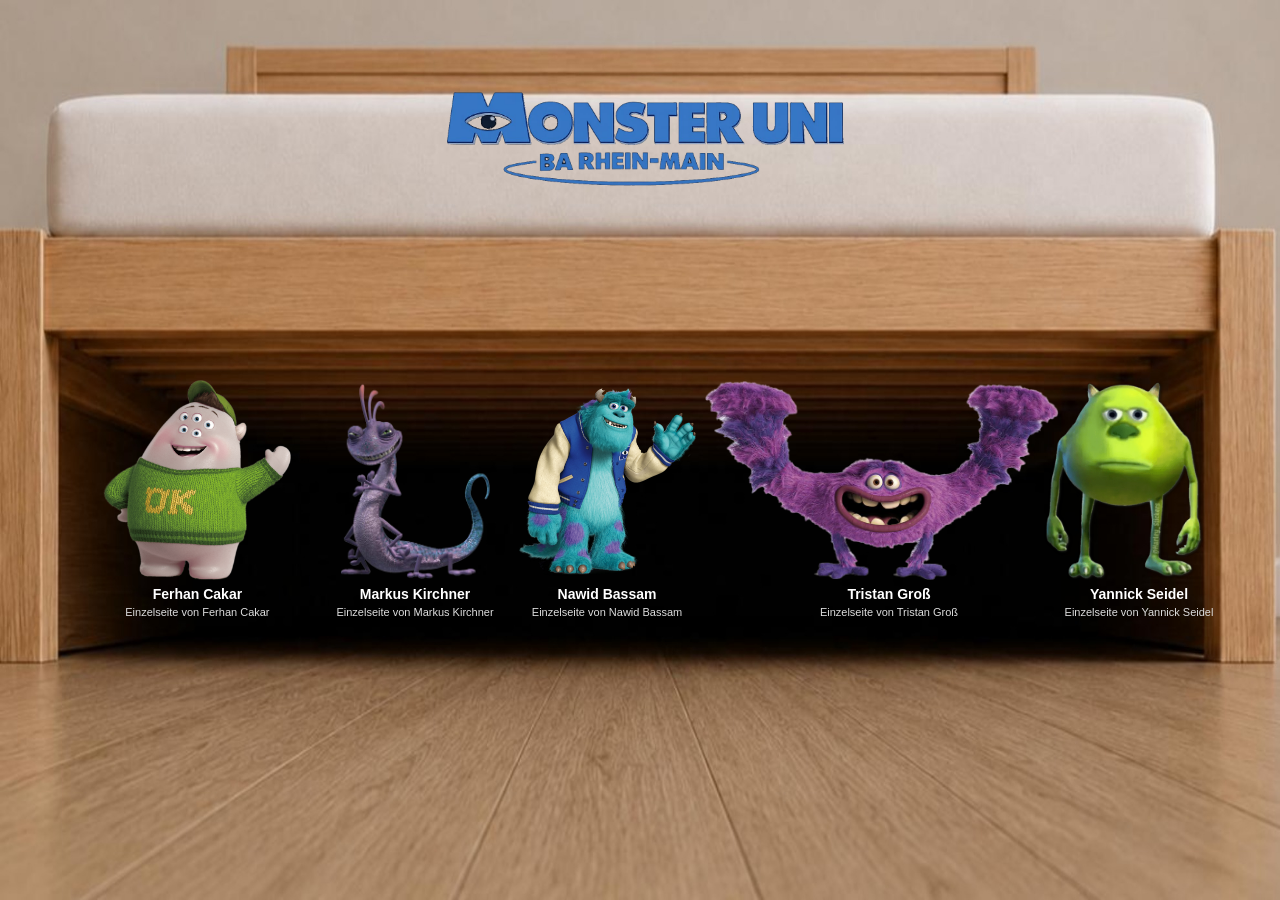
<file: index.html>
<!DOCTYPE html PUBLIC "-//W3C//DTD XHTML 1.0 Strict//EN"
    "http://www.w3.org/TR/xhtml1/DTD/xhtml1-strict.dtd">

<html xmlns="http://www.w3.org/1999/xhtml" xml:lang="de" lang="de">

<head>
    <title>Gruppenseite</title>

    <meta http-equiv="Content-Type" content="text/html; charset=utf-8" />
    <meta name="description" content="Gruppenseite" />
    <meta name="keywords" content="Gruppenseite, XHTML, CSS" />
    <meta name="author" content="Markus Kirchner, Ferhan Cakar, Nawid Bassam, Tristan Groß, Yannick Seidel" />
    <meta name="robots" content="noindex" />

    <link rel="stylesheet" type="text/css" href="style.css" />
</head>

<body>

    <div id="bg">
        <img src="assets/bett.jpg" alt="" />
    </div>

    <div id="wrapper">

        <div id="header">
            <img id="gruppen-logo" src="assets/monster_ba_logo.png" alt="Logo unserer Gruppe im Stil von Monster AG" />
        </div>

        <div id="content">

            <ul id="monster-navigation">

                <li id="ferhan">
                    <a href="ferhan_cakar/index.html">
                        <img src="assets/Squishy_Ferhan.png" alt="Squishy aus Monster Uni" title="Einzelseite von Ferhan Cakar" />
                    </a>

                    <dl>
                        <dt>Ferhan Cakar</dt>
                        <dd>Einzelseite von Ferhan Cakar</dd>
                    </dl>
                </li>

                <li id="markus">
                    <a href="markus_kirchner/index.html">
                        <img src="assets/Randall_Markus.png" alt="Randall aus Monster Uni" title="Einzelseite von Markus Kirchner" />
                    </a>

                    <dl>
                        <dt>Markus Kirchner</dt>
                        <dd>Einzelseite von Markus Kirchner</dd>
                    </dl>
                </li>

                <li id="nawid">
                    <a href="nawid_bassam/index.html">
                        <img src="assets/Sullivan_Nawid.png" alt="Sullivan aus Monster Uni" title="Einzelseite von Nawid Bassam" />
                    </a>

                    <dl>
                        <dt>Nawid Bassam</dt>
                        <dd>Einzelseite von Nawid Bassam</dd>
                    </dl>
                </li>

                <li id="tristan">
                    <a href="tristan_gross/index.html">
                        <img src="assets/Art_Tristan.png" alt="Art aus Monster Uni" title="Einzelseite von Tristan Groß" />
                    </a>

                    <dl>
                        <dt>Tristan Groß</dt>
                        <dd>Einzelseite von Tristan Groß</dd>
                    </dl>
                </li>

                <li id="yannick">
                    <a href="yannick_seidel/index.html">
                        <img src="assets/Mike_Yannick.png" alt="Mike aus Monster Uni" title="Einzelseite von Yannick Seidel" />
                    </a>

                    <dl>
                        <dt>Yannick Seidel</dt>
                        <dd>Einzelseite von Yannick Seidel</dd>
                    </dl>
                </li>

            </ul>

        </div>

    </div>

</body>

</html>
</file>
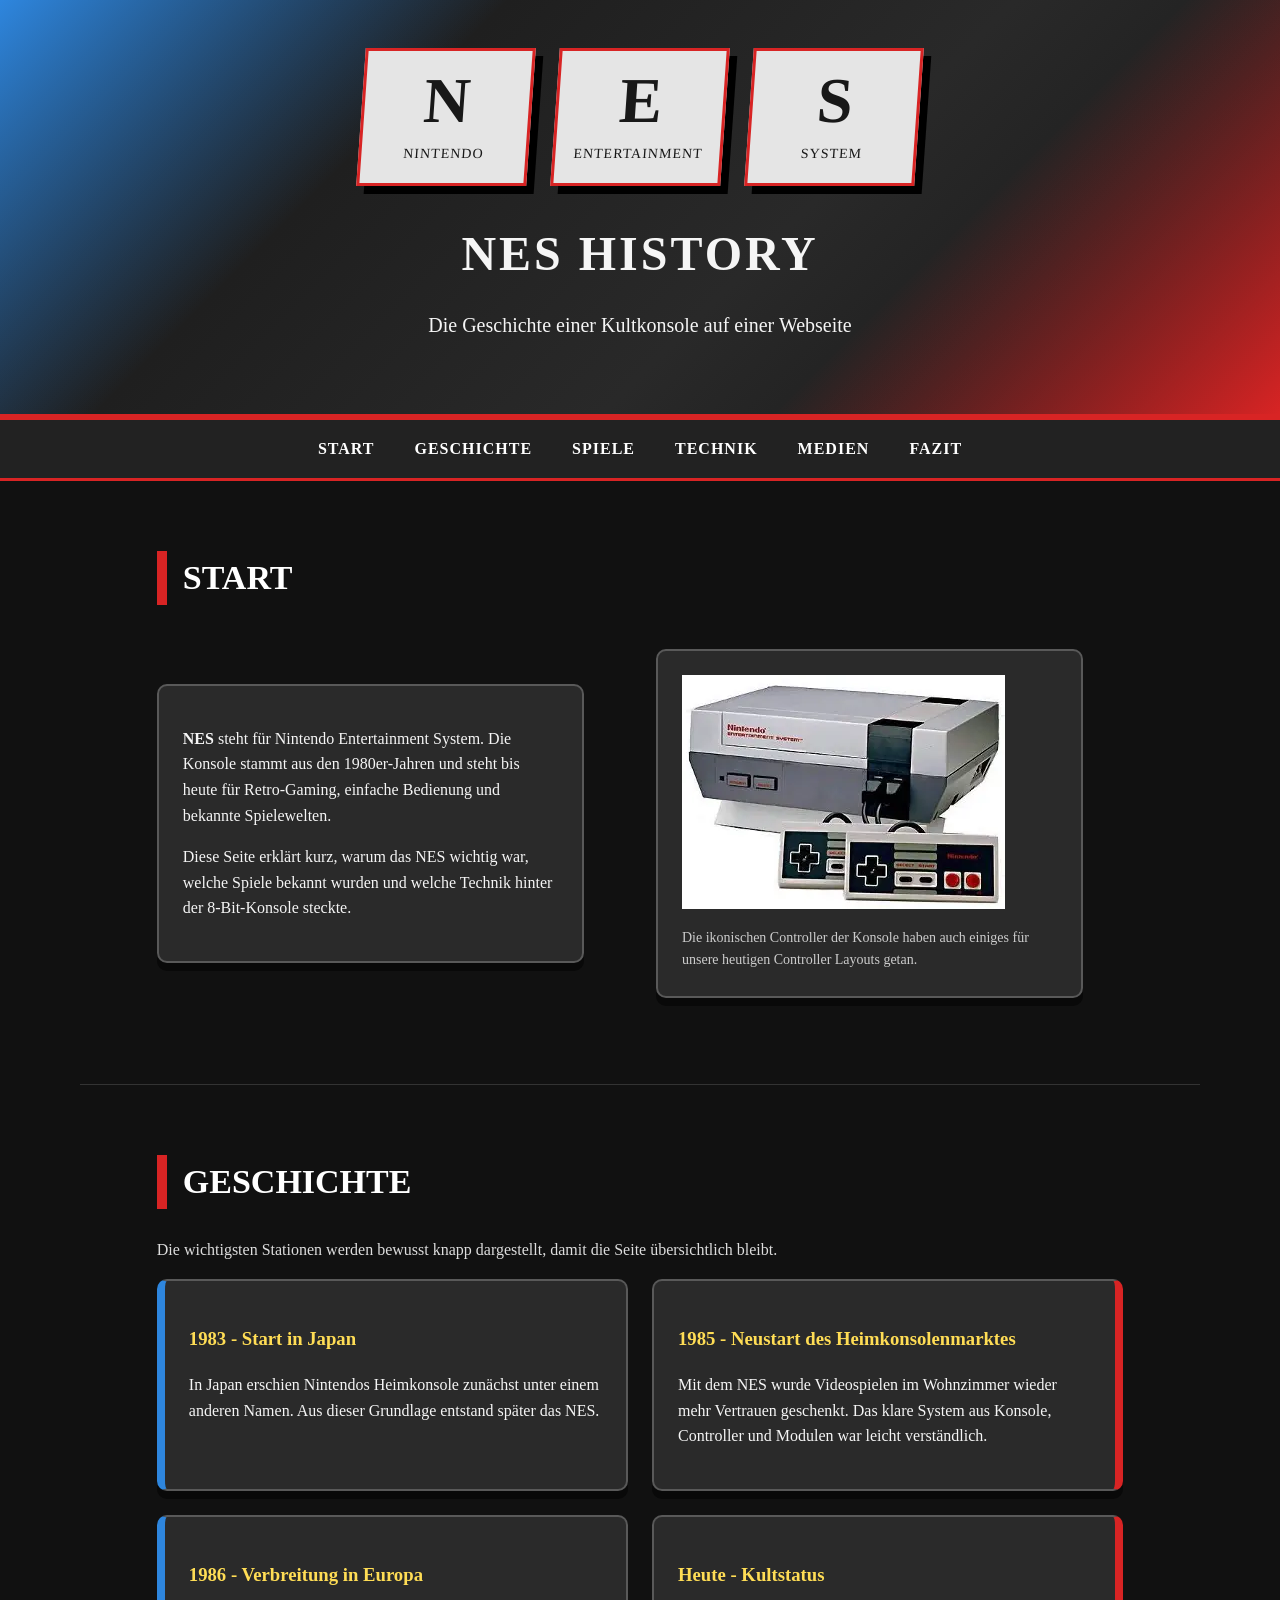
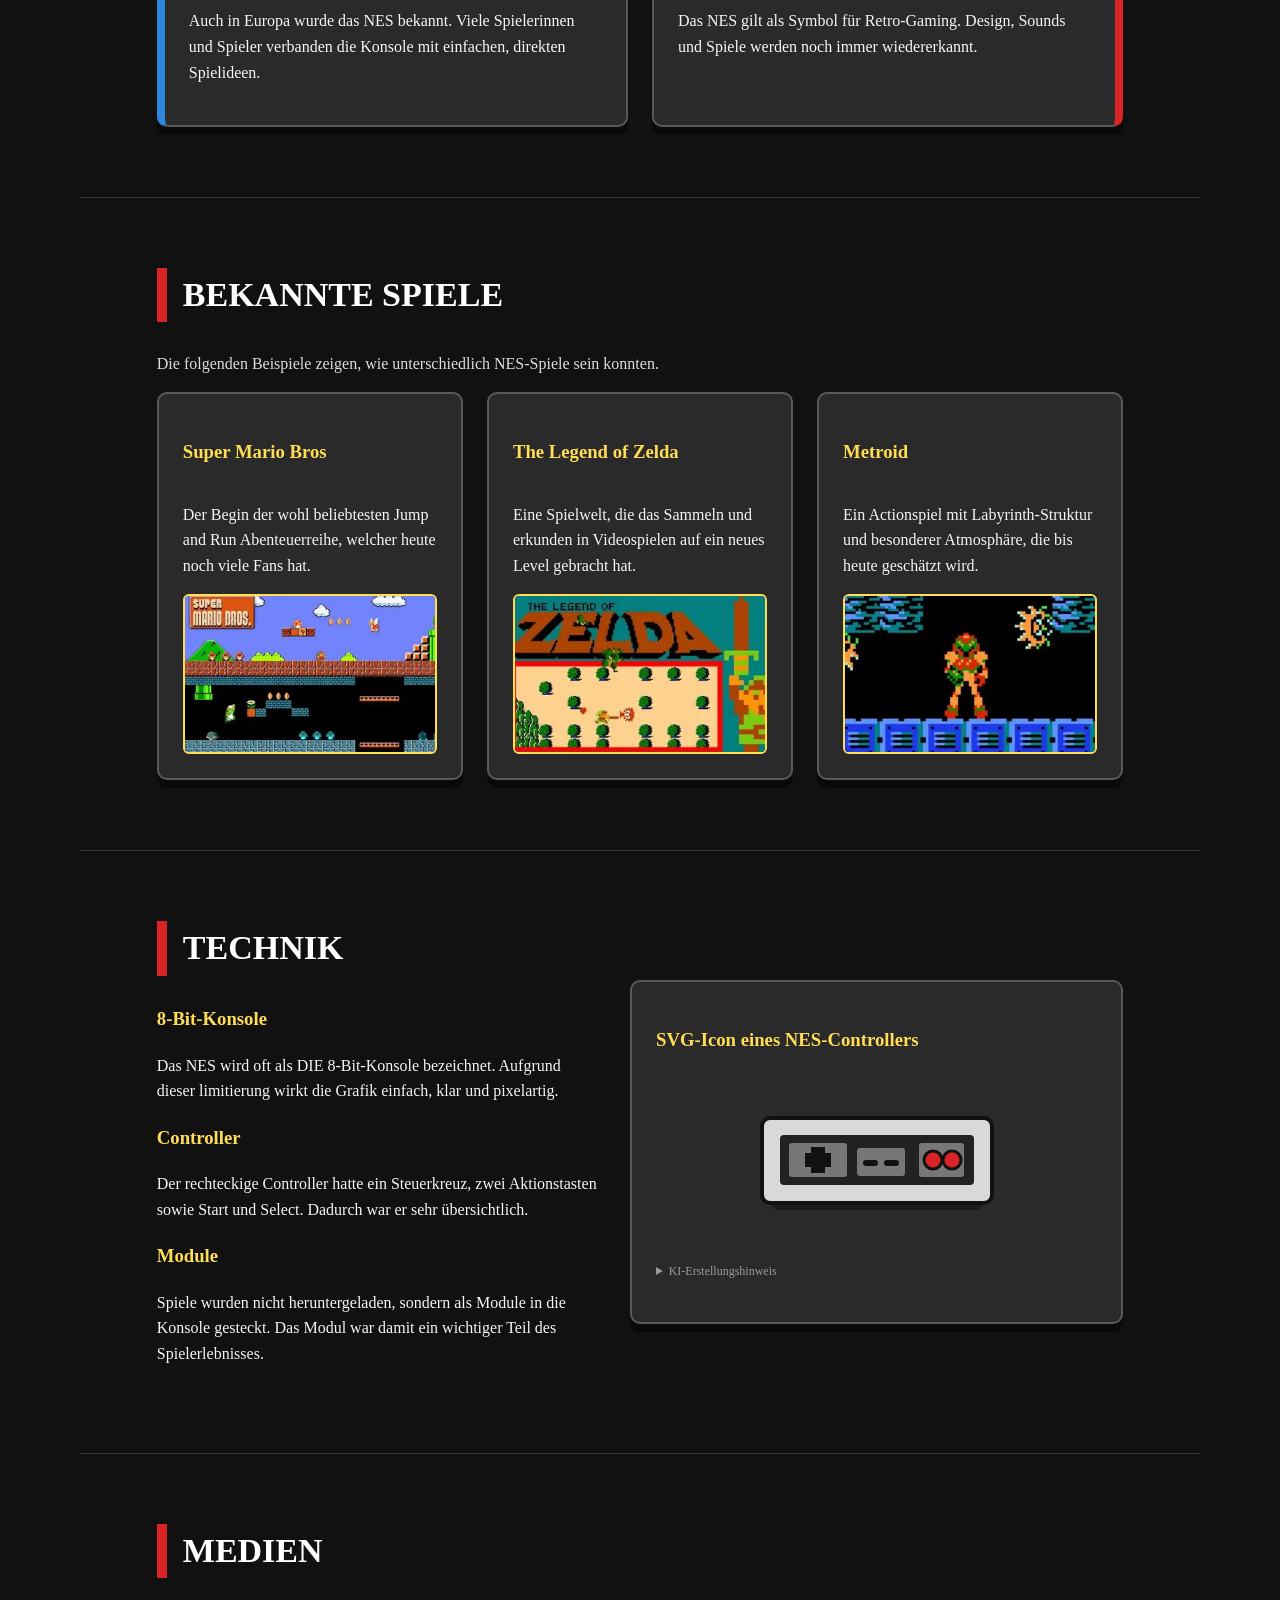
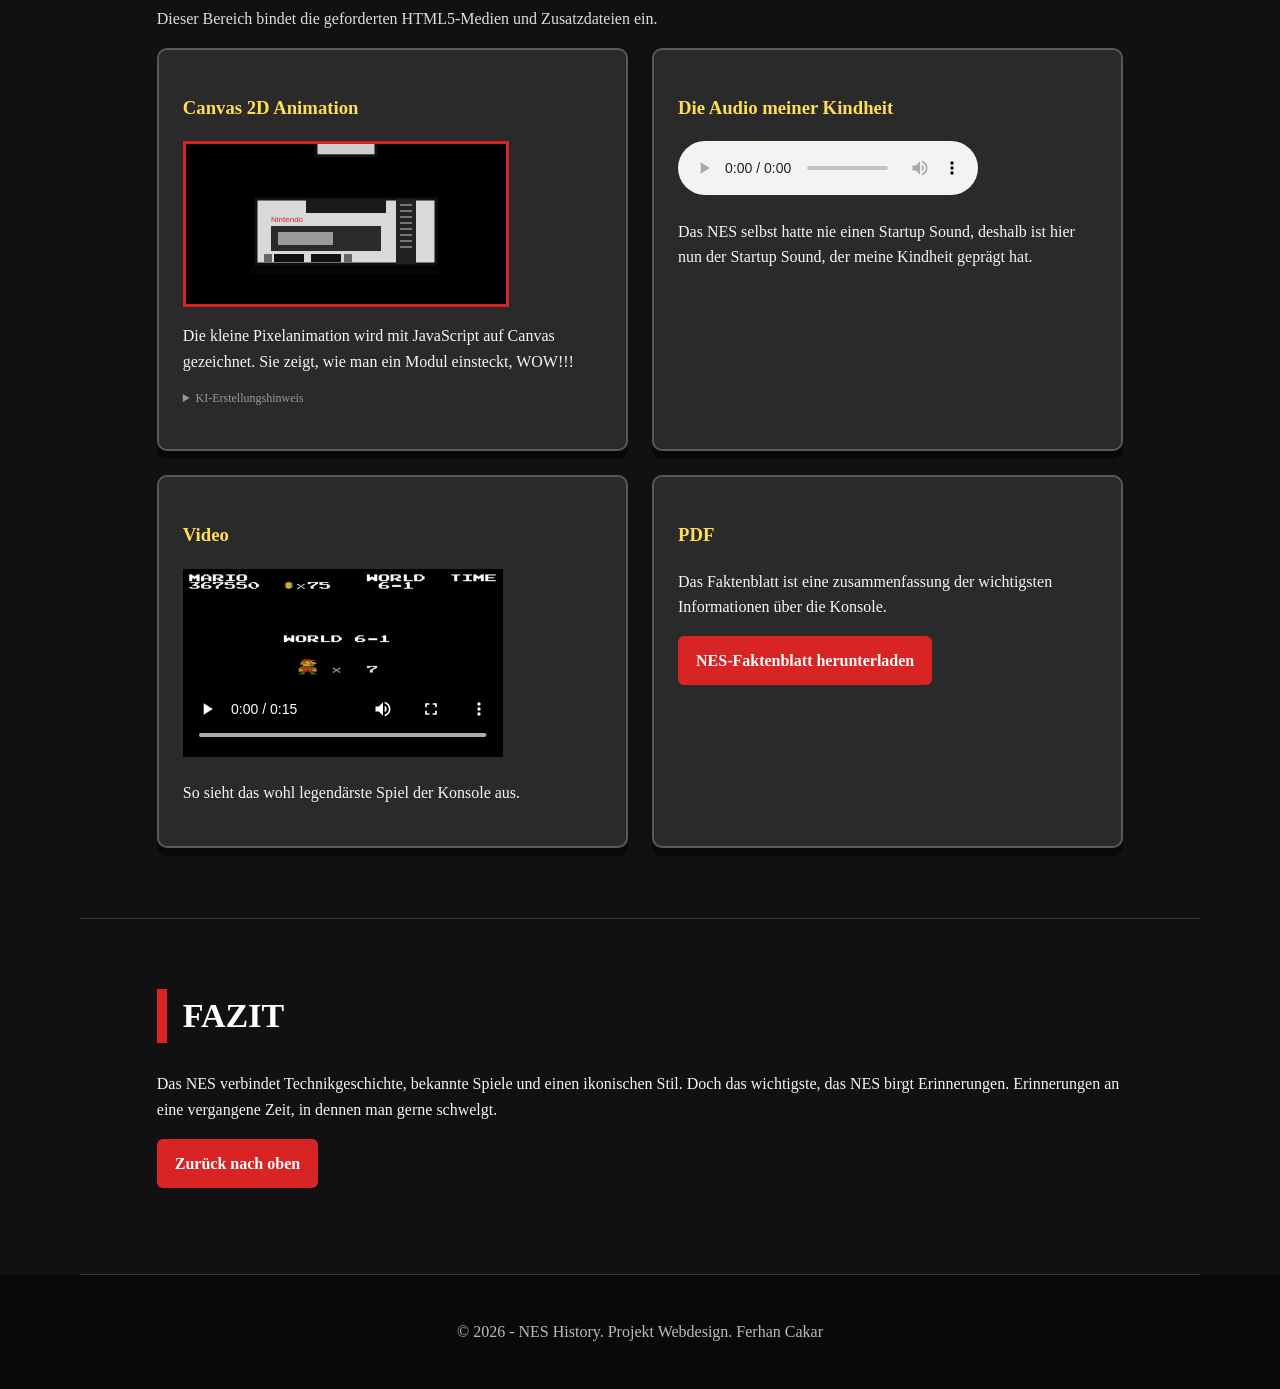
<file: ferhan_cakar/index.html>
<!DOCTYPE html>
<html lang="de">
<head>
    <meta http-equiv="Content-Type" content="text/html; charset=utf-8">
    <meta name="description" content="NES History - eine Webseite über die Geschichte einer Kultkonsole.">
    <meta name="keywords" content="NES, Prüfung">
    <meta name="author" content="Ferhan Cakar">
    <meta name="viewport" content="width=device-width, initial-scale=1.0">
    <title>NES History - Die Geschichte einer Kultkonsole</title>
    <link rel="stylesheet" href="css/style.css">
    <link rel="icon" href="assets/img/favicon.ico" type="image/x-icon">
    <!--setzt das Favicon, also das Icon für die Webseite. Erstellt mit favicon.io-->

</head>
<body>
    <header id="oben" class="site-header">
        <div class="branding">
            <!-- branding fasst die drei NES-Boxen zusammen.
            span markiert jeweils den einzelnen Buchstaben N, E oder S.
            small enthält den kleineren Zusatztext unter dem Buchstaben.
            Die genaue Gestaltung passiert in CSS über .brand-box span und .brand-box small -->
            <div class="brand-box"><span>N</span><small>Nintendo</small></div>
            <div class="brand-box"><span>E</span><small>Entertainment</small></div>
            <div class="brand-box"><span>S</span><small>System</small></div>
        </div>
        <h1>NES History</h1>
        <p>Die Geschichte einer Kultkonsole auf einer Webseite</p>
    </header>

    <main>
        <!-- Section = großer Themenbereich, article = kleiner Inhaltsbereich -->
        <section id="start" class="content-section">
            <h2>Start</h2>

            <div class="hero-section">
                <article class="text-card">
                    <!-- strong macht je nach Browser den Text "wichtig" -> in meinem wird der Text fett -->
                    <p><strong>NES</strong> steht für Nintendo Entertainment System. Die Konsole stammt aus den 1980er-Jahren und steht bis heute für Retro-Gaming, einfache Bedienung und bekannte Spielewelten.</p>
                    <p>Diese Seite erklärt kurz, warum das NES wichtig war, welche Spiele bekannt wurden und welche Technik hinter der 8-Bit-Konsole steckte.</p>
                </article>
                <!--figure wird für ein Bild mit passender Bildbeschreibung genutzt-->
                <figure class="media-card">
                    <!--img bindet das Bild über den src-Pfad ein-->
                    <!--alt beschreibt das Bild, falls es nicht geladen wird oder für Barrierefreiheit-->
                    <img src="assets/img/nes-Konsole.gif" alt="Platzhalterbild einer NES-Konsole im Retro-Stil">
                    <!--figcaption ist die sichtbare Bildunterschrift-->
                    <figcaption>Die ikonischen Controller der Konsole haben auch einiges für unsere heutigen Controller Layouts getan.</figcaption>
                </figure>
            </div>
        </section>

        <section id="geschichte" class="content-section history-section">
            <h2>Geschichte</h2>
            <p class="section-intro">Die wichtigsten Stationen werden bewusst knapp dargestellt, damit die Seite übersichtlich bleibt.</p>
            <div class="timeline">
                <!-- die Article werden automatisch nach reihnfolge den verfügbaren collums in Grid layout hinzugefügt, wobei in css repeat 2 sagt, dass es immer 2 spalten pro reihe sein dürfen-->
                <article>
                    <h3>1983 - Start in Japan</h3>
                    <p>In Japan erschien Nintendos Heimkonsole zunächst unter einem anderen Namen. Aus dieser Grundlage entstand später das NES.</p>
                </article>
                <article>
                    <h3>1985 - Neustart des Heimkonsolenmarktes</h3>
                    <p>Mit dem NES wurde Videospielen im Wohnzimmer wieder mehr Vertrauen geschenkt. Das klare System aus Konsole, Controller und Modulen war leicht verständlich.</p>
                </article>
                <article>
                    <h3>1986 - Verbreitung in Europa</h3>
                    <p>Auch in Europa wurde das NES bekannt. Viele Spielerinnen und Spieler verbanden die Konsole mit einfachen, direkten Spielideen.</p>
                </article>
                <article>
                    <h3>Heute - Kultstatus</h3>
                    <p>Das NES gilt als Symbol für Retro-Gaming. Design, Sounds und Spiele werden noch immer wiedererkannt.</p>
                </article>
            </div>
        </section>

        <section id="spiele" class="content-section games-section">
            <h2>Bekannte Spiele</h2>
            <p class="section-intro">Die folgenden Beispiele zeigen, wie unterschiedlich NES-Spiele sein konnten.</p>
            <div class="game-grid">
                <article class="game-card">
                    <h3>Super Mario Bros</h3>
                    <p>Der Begin der wohl beliebtesten Jump and Run Abenteuerreihe, welcher heute noch viele Fans hat.</p>
                    <img class="game-image" src="assets/img/mario.webp" alt="Bild zu Super Mario Bros.">
                </article>
                <article class="game-card">
                    <h3>The Legend of Zelda</h3>
                    <p>Eine Spielwelt, die das Sammeln und erkunden in Videospielen auf ein neues Level gebracht hat.</p>
                    <img class="game-image" src="assets/img/zelda.webp" alt="Bild zu The Legend of Zelda.">
                </article>
                <article class="game-card">
                    <h3>Metroid</h3>
                    <p>Ein Actionspiel mit Labyrinth-Struktur und besonderer Atmosphäre, die bis heute geschätzt wird.</p>
                    <img class="game-image" src="assets/img/metroid.webp" alt="Bild zu Metroid.">
                </article>
            </div>
        </section>

        <section id="technik" class="content-section split-section">
            <article>
                <h2>Technik</h2>
                <h3>8-Bit-Konsole</h3>
                <p>Das NES wird oft als DIE 8-Bit-Konsole bezeichnet. Aufgrund dieser limitierung wirkt die Grafik einfach, klar und pixelartig.</p>
                <h3>Controller</h3>
                <p>Der rechteckige Controller hatte ein Steuerkreuz, zwei Aktionstasten sowie Start und Select. Dadurch war er sehr übersichtlich.</p>
                <h3>Module</h3>
                <p>Spiele wurden nicht heruntergeladen, sondern als Module in die Konsole gesteckt. Das Modul war damit ein wichtiger Teil des Spielerlebnisses.</p>
            </article>
            <!-- aside ist ein ergänzender Inhaltsbereich neben dem Text.
            Hier wird das SVG-Icon als Zusatz zum Technikbereich angezeigt.
            aria-label beschreibt den Bereich für Barrierefreiheit. -->
            <aside class="svg-card" aria-label="SVG-Icon eines NES-Controllers">
                <h3>SVG-Icon eines NES-Controllers</h3>
                <img src="assets/svg/controller.svg" alt="Controller-Icon als SVG">
                <details class="referenz-hinweis">
                    <summary>KI-Erstellungshinweis</summary>
                    <p>Danke Nawid, dass du mir gezeigt hast, wie man dieses Dropdown hier erstellt. Das Icon wurde mit Chat GPT 5.5 Premium, Intelligenz hoch  erstellt. Prompt: "Erstelle mir bitte ein SVG-Icon eines NES-Controllers aus frontaler ansicht. Achte hierbei auf korrekte Farbgebung."</p>
                </details>
            </aside>
        </section>

        <section id="medien" class="content-section media-section">
            <h2>Medien</h2>
            <p class="section-intro">Dieser Bereich bindet die geforderten HTML5-Medien und Zusatzdateien ein.</p>
            <div class="media-grid">
                <article>
                    <h3>Canvas 2D Animation</h3>
                    <!--erstellt eine leere Fläche, die dann in real Time beschrieben wird, anders als Pfade von anderen Assets-->
                    <canvas id="pixelCanvas" width="320" height="160">Ihr Browser unterstützt das Canvas-Element nicht.</canvas>
                    <p>Die kleine Pixelanimation wird mit JavaScript auf Canvas gezeichnet. Sie zeigt, wie man ein Modul einsteckt, WOW!!! </p>
                    <details class="referenz-hinweis">
                        <summary>KI-Erstellungshinweis</summary>
                        <p>Danke Nawid, dass du mir gezeigt hast, wie man dieses Dropdown hier erstellt. Der Code wurde mit Google Gemeni 3.1 Pro erstellt. Prompt: "Erstelle mir bitte eine Canvas Animation einer NES Konsole, in die ein Modul gesteckt wird."</p>
                    </details>
                </article>
                <article>
                    <h3>Die Audio meiner Kindheit</h3>
                    <audio controls> <!--erstellt UI für Audio-->
                        <source src="assets/audio/Gamecube-Startup-Sound.m4a" type="audio/mp4"> <!--m4a ist in mp4 container, deshalb hier mp4-->
                        Ihr Browser unterstützt das Audio-Element nicht. <!--falls Browser Element nicht unterstützt kommt Text-->
                    </audio>
                    <p>Das NES selbst hatte nie einen Startup Sound, deshalb ist hier nun der Startup Sound, der meine Kindheit geprägt hat.</p>
                </article>
                <article>
                    <h3>Video</h3>
                    <!--controls macht UI, poster macht vorschaubild-->
                    <video controls poster="assets/img/video-poster.png" width="320">
                        <source src="assets/video/WEBM-World6-1.webm" type="video/webm">
                        <source src="assets/video/MP4-World6-1.mp4" type="video/mp4">
                        <source src="assets/video/MOV-World6-1.mov" type="video/mov">
                        Ihr Browser unterstützt das Video-Element nicht.
                    </video>
                    <p>So sieht das wohl legendärste Spiel der Konsole aus.</p>
                </article>
                <article>
                    <h3>PDF</h3>
                    <p>Das Faktenblatt ist eine zusammenfassung der wichtigsten Informationen über die Konsole.</p>
                    <!--a macht hier einen Link draus-->
                    <!--folgendes geht den Pfad lang und downloaded, falls möglich-->
                    <p><a class="button-link" href="assets/pdf/nes-faktenblatt.pdf" download>NES-Faktenblatt herunterladen</a></p>
                </article>
            </div>
        </section>

        <section id="fazit" class="content-section conclusion-section">
            <h2>Fazit</h2>
            <p>Das NES verbindet Technikgeschichte, bekannte Spiele und einen ikonischen Stil. Doch das wichtigste, das NES birgt Erinnerungen. Erinnerungen an eine vergangene Zeit, in dennen man gerne schwelgt.</p>
            <p><a href="#oben">Zurück nach oben</a></p>
        </section>
    </main>

    <!-- Die Navigation steht im HTML nach main, damit sie ohne z-index über Medien-Elementen liegen kann. CSS Grid zeigt sie trotzdem oben an. -->
    <!-- #xxx führt zum Punkt auf der selben Webseite, href gibt das Ziel des Links an-->
    <nav class="main-nav" aria-label="Hauptnavigation">
        <ul>
            <li><a href="#start">Start</a></li>
            <li><a href="#geschichte">Geschichte</a></li>
            <li><a href="#spiele">Spiele</a></li>
            <li><a href="#technik">Technik</a></li>
            <li><a href="#medien">Medien</a></li>
            <li><a href="#fazit">Fazit</a></li>
        </ul>
    </nav>

    <!-- footer enthält den unteren Abschlussbereich der Webseite -->
    <footer class="site-footer">
        <p>&copy; <!--© wird damit eingefügt--> 2026 - NES History. Projekt Webdesign. Ferhan Cakar</p>
    </footer>
    <!-- script bindet die externe JavaScript-Datei für die Canvas-Animation ein -->
    <script src="js/canvas.js"></script>
</body>
</html>
</file>
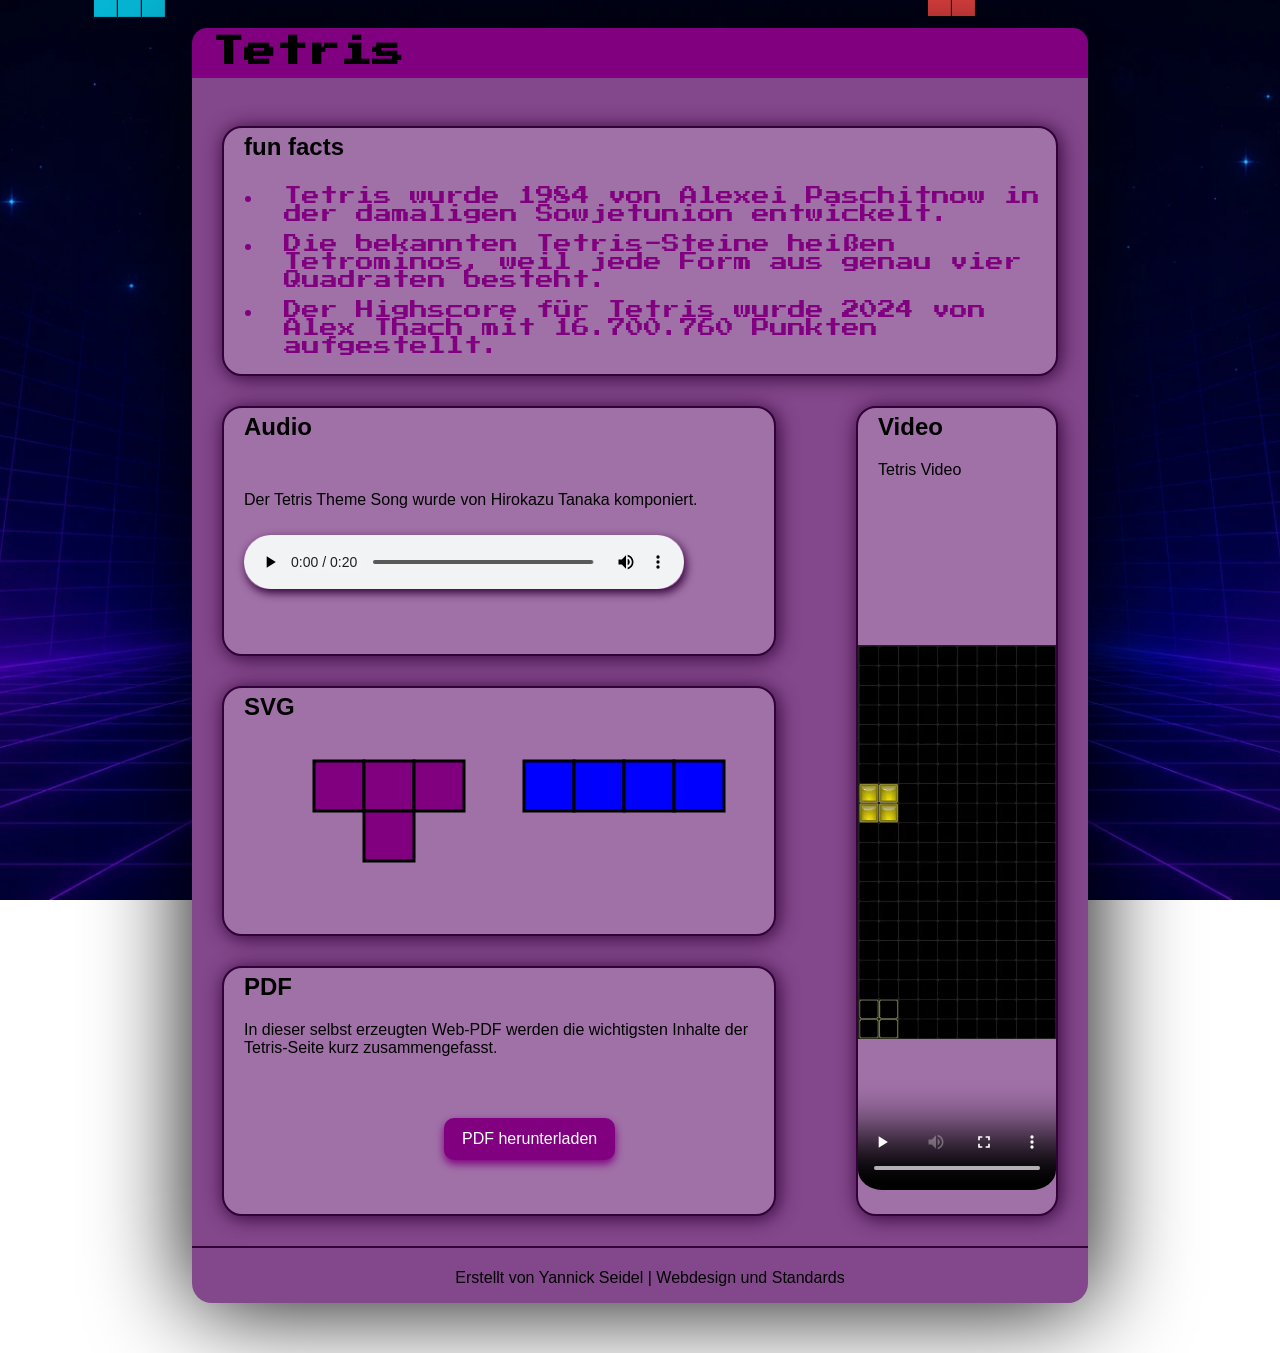
<file: yannick_seidel/index.html>
<!DOCTYPE html>
<html lang="de">
<!-- metadata -->

<head>
	<meta charset="utf-8">
	<title>Tetris</title>
	<link rel="icon" href="assets/favicon.ico" type="image/x-icon">
	<link rel="stylesheet" href="style.css">
	<meta name="description"
		content="HTML5- und CSS3-OnePager über Tetris mit Audio, Video, SVG, Canvas-2D und PDF-Download.">
	<meta name="keywords" content="Tetris, HTML5, CSS3, Canvas, SVG, Audio, Video, Webdesign">
	<meta name="author" content="Yannick Seidel">
	<meta name="robots" content="noindex">
	<meta name="viewport" content="width=device-width, initial-scale=1.0">
</head>


<!-- visible content -->

<body>
	<canvas id="tetris-background" aria-hidden="true"></canvas>
	<!-- Mit KI generierter Code, die KI hatte den aktuellen stand der index.html und style.css Dateien. Generiert mit GPT 5.5 high. Prompt: Erstelle mir ein canvas 2D, die Idee ist, dass die Tetris Blöcke über den ganzen back ground fallen, aber im hintergrund. -->
	<div id="wrapper">
		<header>
			<h1>Tetris</h1>
		</header>

		<main>
			<section id="fun_facts" class="content-card">
				<h2>fun facts</h2>
				<ul>
					<li>Tetris wurde 1984 von Alexei Paschitnow in der damaligen Sowjetunion entwickelt.</li>
					<li>Die bekannten Tetris-Steine heißen Tetrominos, weil jede Form aus genau vier Quadraten besteht.
					</li>
					<li>Der Highscore für Tetris wurde 2024 von Alex Thach mit 16.700.760 Punkten aufgestellt.</li>
				</ul>
			</section>

			<section id="audio" class="content-card">
				<h2>Audio</h2>
				<p>Der Tetris Theme Song wurde von Hirokazu Tanaka komponiert.</p>
				<audio title="Tetris Theme Song" controls="controls" preload="metadata">
					<source src="assets/audio/tetris_audio.mp3" type="audio/mpeg">
					Ihr Browser unterstützt das Audio-Element nicht.
				</audio>
			</section>


			<section id="video" class="content-card">
				<h2>Video</h2>
				<p>Tetris Video </p>
				<video title="Tetris Video" controls="controls" preload="metadata">
					<source src="assets/video/tetris_video.mp4" type="video/mp4">
					<source src="assets/video/tetris_video.ogv" type="video/ogg">
					<source src="assets/video/tetris_video.webm" type="video/webm">
					Ihr Browser unterstützt das Video-Element nicht.
				</video>
			</section>

			<section id="svg" class="content-card">
				<h2>SVG</h2>
				<svg id="t-block-svg" width="500" height="250" viewBox="0 0 500 250" role="img"
					aria-label="SVG-Grafik mit einem lila Tetris-T-Block und einem blauen Tetris-I-Block">

					<desc id="svg-desc">
						Ein lila Tetris-T-Block und ein blauer Tetris-I-Block, beide aus einzelnen Rechtecken aufgebaut.
					</desc>

					<!-- Lila T-Block -->
					<g id="t-block" role="img" aria-labelledby="t-block-title">
						<title id="t-block-title">Lila Tetris-T-Block</title>
						<rect x="40" y="20" width="50" height="50" fill="purple" stroke="#000" stroke-width="3" />
						<rect x="90" y="20" width="50" height="50" fill="purple" stroke="#000" stroke-width="3" />
						<rect x="140" y="20" width="50" height="50" fill="purple" stroke="#000" stroke-width="3" />
						<rect x="90" y="70" width="50" height="50" fill="purple" stroke="#000" stroke-width="3" />
					</g>

					<!-- Blauer I-Block -->
					<g id="i-block" role="img" aria-labelledby="i-block-title">
						<title id="i-block-title">Blauer Tetris-I-Block</title>
						<rect x="250" y="20" width="50" height="50" fill="blue" stroke="#000" stroke-width="3" />
						<rect x="300" y="20" width="50" height="50" fill="blue" stroke="#000" stroke-width="3" />
						<rect x="350" y="20" width="50" height="50" fill="blue" stroke="#000" stroke-width="3" />
						<rect x="400" y="20" width="50" height="50" fill="blue" stroke="#000" stroke-width="3" />
					</g>
				</svg>

			</section>


			<section id="pdf" class="content-card">
				<h2>PDF</h2>
				<p>In dieser selbst erzeugten Web-PDF werden die wichtigsten Inhalte der Tetris-Seite kurz
					zusammengefasst.</p>

				<a class="pdf-button" href="assets/pdf/tetris_info.pdf" download="tetris_info.pdf" target="_blank">
					PDF herunterladen
				</a>
			</section>

		</main>

		<footer>
			<p>Erstellt von Yannick Seidel | Webdesign und Standards</p>
		</footer>

	</div><!-- #wrapper -->

	<script src="assets/js/tetris-background.js"></script>
</body>

</html>
</file>
<file: style.css>
html, body {
    margin: 0;
    padding: 0;
    width: 100%;
    height: 100%;
}

body {
    font-family: Arial, Helvetica, sans-serif;
    overflow: hidden;
}

#bg {
    position: fixed;
    top: 0;
    left: 0;
    width: 100%;
    height: 100%;
    overflow: hidden;
}

#bg img {
    width: 100%;
    height: 100%;
    border: 0;
    display: block;
}


#wrapper {
    position: relative;
    width: 100%;
    height: 100%;
}


#header {
    position: absolute;
    top: -15px;;
    left: 0;
    width: 100%;
    text-align: center;
}

#gruppen-logo {
    display: block;
    width: 520px;
    height: auto;
    margin: 0 auto;
    border: 0;
}


#content {
    position: relative;
    width: 100%;
    height: 100%;
}


#monster-navigation {
    list-style-type: none;
    margin: 0;
    padding: 0;
}

#monster-navigation li {
    position: absolute;
    width: 200 px;
    height: 320px;
    text-align: center;
}


#monster-navigation a {
    display: block;
    width: 190px;
    height: auto;
    text-align: center;
    text-decoration: none;
}


#monster-navigation img {
    height: 200px;
    width: auto;
    display: block;
    margin: 0 auto;
    border: 0;
}


#monster-navigation dl {
    width: 190px;
    margin: 6px auto 0 auto;
    padding: 0;
    background-color: transparent;
    border: 0;
    text-align: center;
}

#monster-navigation dt {
    margin: 0 0 3px 0;
    padding: 0;
    font-size: 14px;
    font-weight: bold;
    color: #ffffff;
}


#monster-navigation dd {
    margin: 0;
    padding: 0;
    font-size: 11px;
    line-height: 14px;
    color: #dddddd;
}

#ferhan {
    left: 8%;
    top: 380px;
}

#markus {
    left: 25%;
    top: 380px;
}

#nawid {
    left: 40%;
    top: 380px;
}

#tristan {
    left: 55%;
    top: 380px;
}

#yannick {
    left: 80%;
    top: 380px;
}

#tristan dl {
    position: relative;
    left: 90px;
}

#yannick dl {
    position: relative;
    left: 20px;
}
</file>
<file: ferhan_cakar/css/style.css>
/* Grundgestaltung */
/* box-sizing: border-box sorgt dafür, dass padding und border in die Gesamtbreite eingerechnet werden */
* {
    box-sizing: border-box;
}

body {
    margin: 0; /*Außenabstand = 0*/
    font-family: 'Times new Roman', Helvetica, sans-serif;
    line-height: 1.6; /*Zeilenhöhe*/
    color: #f5f5f5; /*Textfarbe*/
    background: #111111; /*Hintergrundfarbe*/
    display: grid; /*legt die sichtbare Reihenfolge fest, ohne die HTML-Reihenfolge nutzen zu müssen*/
    grid-template-areas:
        "header"
        "nav"
        "main"
        "footer";
}

/*assets können nie Breiter als ihre Container werden*/
img, video, canvas, audio {
    max-width: 100%;
}

/* Kopfbereich */
.site-header {
    grid-area: header; /*setzt den Header im Grid ganz nach oben*/
    min-height: 420px;
    padding: 48px 6% 36px 6%; /*abstand zum rand der Box, Werte verteilt oben, rechts, unten, links*/
    text-align: center;
    background: 
        linear-gradient(135deg, transparent 0%, transparent 70%, #d82424 100%),
        linear-gradient(135deg, #2e86de 0%, transparent 30%, transparent 100%),
        linear-gradient(135deg, #151515 0%, #292929 60%, #151515 100%);
        /*Mehrere Verläufe liegen übereinander. 135deg ist der schräge Winkel des Verlaufs.
        Die %-Werte sind Positionen im Verlauf: 0% = Anfang, 100% = Ende.
        transparent ist durchsichtig, damit die darunterliegenden Farben sichtbar bleiben.
        deg zeigt in einem kreis an, in welche richtung der strich geht*/
    border-bottom: 6px solid #d82424; /*Rand unten*/
}

.branding {
    display: flex; /*wenn die div container untereinander geschrieben werden wird hier die Breite größer -> sieht besser aus */
    justify-content: center; /*Horizontal mittig im container Platzieren*/
    gap: 24px; /* Abstand zwischen den Elementen */
    margin-bottom: 30px; /*unten 30px abstand*/
}

.brand-box {
    width: 170px; /*feste Breite bei normaler ansicht*/
    min-height: 130px;
    padding: 18px; /*überall 18px abstand*/
    border: 3px solid #d82424; /*erstellt Rand*/
    background: #e5e5e5;
    color: #181818;
    box-shadow: 8px 8px 0 #000000; /* Schatten: 8px rechts, 8px nach unten, 0px weich, Farbe */
    transform: skew(-4deg); /* kippt die Box leicht schräg für den Retro-Look -> box = trapez*/
}

/*für die großen Buchstaben*/
.brand-box span {
    display: block; /* sorgt dafür, dass Buchstabe und Text untereinander stehen */
    font-size: 64px;
    font-weight: bold;
    line-height: 1;
}

/*Für die kleinen Texte*/
.brand-box small {
    display: block;
    margin-top: 10px;
    font-size: 14px;
    letter-spacing: 1px; /* erhöht den Abstand zwischen den Buchstaben */
    text-transform: uppercase;
}

.site-header h1 {
    margin: 0;
    font-size: 48px;
    text-transform: uppercase; /*immer groß schreiben*/
    letter-spacing: 3px; /* erhöht den Abstand zwischen den Buchstaben */
}

.site-header p {
    max-width: 720px;
    margin: 16px auto 0 auto;
    font-size: 20px;
}

/* Navigation */
/*nav = Navigationsbereich*/
/*li  = einzelner Listenpunkt*/
.main-nav {
    grid-area: nav; /*zeigt die Navigation trotz späterer HTML-Position direkt unter dem Header*/
    position: sticky;/*bleibt nach dem vorbei scrollen da*/
    top: 0;
    background: #222222;
    border-bottom: 3px solid #d82424;
}

/*ul  = ungeordnete Liste*/
.main-nav ul {
    display: flex;
    flex-wrap: wrap; /* erlaubt Umbruch, falls die Navigationspunkte nicht mehr nebeneinander passen */
    justify-content: center;
    margin: 0;
    padding: 0;
    list-style: none; /* entfernt die Aufzählungspunkte der Liste */
}

/*a   = anklickbarer Link*/
.main-nav a {
    display: block;
    padding: 16px 20px;
    color: #ffffff;
    text-decoration: none;
    text-transform: uppercase;
    font-weight: bold;
    letter-spacing: 1px; /* erhöht den Abstand zwischen den Buchstaben */
}

.main-nav a:hover,
.main-nav a:focus /*bei Tastaturauswahl*/{
    background: #d82424;
    color: #ffffff;
}

/* Bereiche */

main {
    grid-area: main; /*setzt den Hauptinhalt im Grid unter die Navigation*/
}

/* wenn klassen so untereinander geschrieben werden gilt die beschreibung der Klasse für alle klassen, die so geschrieben sind
warum? wenn ich später eine Bestimmte klasse anders anpassen möchte nehme ich die hier raus, sonnst ist das eine Vorlage
Wenn ich die selbe sache regle zählt der Inhalt der später vorkommenden Klasse
Sonnst kann man für die klassen selbst auch die Regeln verfeinern*/
.history-section,
.games-section,
.content-section {
    max-width: 1120px;
    margin: 0 auto;
    padding: 70px 6%;
    border-bottom: 1px solid #333333;
}

.content-section h2 {
    margin-top: 0;
    font-size: 34px;
    color: #ffffff;
    border-left: 10px solid #d82424;
    padding-left: 16px;
    text-transform: uppercase;
}

.content-section h3 {
    color: #ffdd55;
}

.section-intro {
    max-width: 820px;
    color: #dddddd;
}

/* hier wird entschieden, dass die beiden Boxen in start nebeneinander stehen, gap von 32px haben und gecentered werden*/
.hero-section,
.split-section {
    display: flex;
    gap: 32px;
    align-items: center;
}

.text-card,
.media-card,
.game-card,
.media-grid article,
.svg-card,
.timeline article {
    background: #2a2a2a;
    border: 2px solid #595959; 
    border-radius: 10px; /*abgerundete ecke -> je höher die Zahl, desto rundlicher*/
    padding: 24px;
    box-shadow: 0 8px 0 #090909;
}

.text-card,
.media-card,
.split-section article,
.svg-card {
    flex: 1; /* Elemente teilen sich im Flex-Container den verfügbaren Platz gleichmäßig */
}

.media-card figcaption {
    color: #cccccc;
    font-size: 14px;
    margin-top: 10px; /* Abstand zwischen Bild und Bildunterschrift */
}

/* Geschichte */
.timeline {
    display: grid; /*aktiviert Rastermodell für die 4 Sections*/
    grid-template-columns: repeat(2, minmax(0, 1fr)); 
    /*Es gibt zwei gleich breite Spalten. repeat 2 heißt 2 mal das selbe. Min 0 bleit, max 1fr, also 2mal 1fr, also 1 von 2 fractions breit max*/
    /*so ist es viel flexibler gestaltet*/
    gap: 24px; /*abstand dazwichen*/
}


/*Die ungraden Elemente bekommen einen blauen Rand, angelehnt an die Nintendo Switch*/
/*
.timeline article:nth-child(1) {
    border-left: 8px solid #2e86de; 8px Breit, nicht Formbar
}
.timeline article:nth-child(3) {
    border-left: 8px solid #2e86de;
}
*/
.timeline article:nth-child(odd) {
    border-left: 8px solid #2e86de;
}

/*Die graden Elemente bekommen einen roten Rand, angelehnt an die Nintendo Switch*/
/*
.timeline article:nth-child(2) {
    border-right: 8px solid #d82424;
}
.timeline article:nth-child(4) {
    border-right: 8px solid #d82424;
}
*/
.timeline article:nth-child(even) {
    border-right: 8px solid #d82424;
}

/* Spiele */
.game-grid,
.media-grid {
    display: grid;
    grid-template-columns: repeat(3, minmax(0, 1fr));
    gap: 24px; /* Abstand zwischen den Elementen */
    /*Es gibt drei gleich breite Spalten. repeat 3 heißt 3 mal das selbe. Min 0 brleit, max 1fr, also 3mal 1fr, also 1 von 3 fractions breit max*/
    /*so ist es viel flexibler gestaltet*/
}

/* der übergang von nicht hovern zu hovern .game-card und .game-card:hover
dauert 0.5 sek/1 sek, ease macht langsam start-> schneler am ende der animation
translateY -> auf y achse 8px nach oben (-)
*/
.game-card {
    display: flex;
    flex-direction: column;
    transition: transform 0.5s ease, border-color 1s ease;
}

.game-card:hover {
    transform: translateY(-8px);
    border-color: #d82424;
}

.game-image {
    display: block;
    width: 100%; /*breite des conainers, in dem das Bild sein wird ist über die ganze Box*/
    height: 160px; /*alle Bilder bekommen die selbe höhe*/
    margin-top: auto; 
    object-fit: cover; /*sorgt dafür, dass das Bild sauber gefüllt wird, ohne verzerrt zu werden. Es kann aber am Rand etwas abgeschnitten werden.*/
    border: 2px solid #ffdd55;
    border-radius: 6px;
    background: #000000;
}

/* SVG und Medien */
.svg-card img {
    display: block; /*img elemente verhalten sich eigentlich wie Text -> arbeit mit margin usw. schwer -> Block macht einen Block aus img -> verhalten einfacher beeinflussbar*/
    margin: 0 auto; /*oben/unten 0 abstand, links/rechts automatisch gleicher abstand*/
    max-width: 320px; /*vorher mit max-width auf den container beschränkt*/
}

/*für das Dropdown werden folgende 3 Klassen benutzt.*/
.referenz-hinweis {
    font-size: 12px;
    color: #9a9a9a;
    line-height: 1.4;
    margin-top: 10px;
    margin-bottom: 18px;
}
 
.referenz-hinweis summary {
    cursor: pointer;
    color: #9a9a9a;
}
 
.referenz-hinweis p {
    color: #9a9a9a;
    margin-top: 8px;
}

/*das hier ist Kaskade -> vorher wurde media-grid mit 3 spalten ertsellt, hier wird es überschrieben*/
.media-grid {
    grid-template-columns: repeat(2, minmax(0, 1fr)); /*2 gleich große spalten*/
}

canvas {
    display: block; /*canvas wird wie block behandelt*/
    background: #050505;
    border: 3px solid #d82424;
}

/*lässt es aussehen, wie ein Button*/
.button-link, /*alle aus dieser Klasse*/
.conclusion-section a /*alle Links (a) aus dieser Klasse*/{
    display: inline-block; /*inline wird behandelt wie ein block -> bewegbar*/
    padding: 12px 18px; /*12 oben/unten, 18 links/rechts*/
    background: #d82424;
    color: #ffffff;
    text-decoration: none; /*Links werden nicht mehr unterstrichen*/
    font-weight: bold; /*fetter Text*/
    border-radius: 6px; /*Ecken abrunden*/
}

/*Farben ändern wenn man hier ist*/
.button-link:hover,
.button-link:focus, /*bei Tastaturauswahl*/
.conclusion-section a:hover,
.conclusion-section a:focus /*bei Tastaturauswahl*/{
    background: #ffdd55;
    color: #111111;
}

/* Gestaltung des unteren Abschlussbereichs */
.site-footer {
    grid-area: footer; /*setzt den Footer im Grid unter den Hauptinhalt*/
    padding: 28px 6%;
    text-align: center;
    background: #090909;
    color: #bbbbbb;
}

/*Beingt Webseite auf ein Printfreundliches Format*/
/*einfach, weil ich mich reingearbeitet habe füge ich es auch hier ein ;)*/
@media print {
    /*Text schwarz, Hintergrund weiß -> Druckerfreundlicher*/
    body {
        color: #000000;
        background: #ffffff;
    }

    /*Elemente, die auf gedruckter Form keinen Sinn ergeben werden ausgeblendet*/
    .main-nav, /*Nav. Leiste*/
    audio,
    video,
    canvas{
        display: none;
    }
    /*Trennlinien zwichen Sections werden Heller gemacht -> schöner auf print*/
    .content-section {
        border-bottom: 1px solid #999999;
    }
}
</file>
<file: yannick_seidel/style.css>
/* Kommentar im CSS-Block */
/* All-Selektor */
@font-face {
    font-family: "PressStart2P";
    src: url("assets/fonts/PressStart2P-Regular.ttf") format("truetype");
    font-weight: normal;
    font-style: normal;
}



* {
    box-sizing: border-box;
}

#wrapper {
    margin-right: 15%;
    margin-left: 15%;
    margin-top: 50px;
    margin-bottom: 50px;
    background-color: #83478B;
    min-height: 100vh;
    border-radius: 20px;
    display: flow-root;
    box-shadow: 1px 1px 100px #000;
    position: relative;
    z-index: 1;
}

#wrapper h2 {
    padding-left: 20px;
    margin-top: 5px;
}

header {
    background-color: #800080;
    margin-top: -22px;
    height: 50px;
    margin-bottom: 2%;
    border-top-left-radius: 15px;
    border-top-right-radius: 15px;
}

header h1 {
    margin: 0;
    padding-left: 20px;
    padding-top: 8px;
    font-family: "PressStart2P", Arial, Helvetica, sans-serif;
}

body {
    margin: 0;
    background-image: url(assets/bg.webp);
    background-size: cover;
    background-repeat: no-repeat;
    background-position: center;
    background-attachment: fixed;
    font-family: Arial, Helvetica, sans-serif;
}

#tetris-background {
    position: fixed;
    top: 0;
    left: 0;
    width: 100%;
    height: 100%;
    z-index: 0;
    pointer-events: none;
}

main {
    display: grid;
    grid-template-columns: 1fr 1fr;
    gap: 30px;
    padding: 30px;
}

#fun_facts {
    grid-column: 1 / -1;
}

#fun_facts li {
    font-family: "PressStart2P", Arial, Helvetica, sans-serif;
    font-size: 18px;
    padding: 6px 6px 6px 20px;
    color: #800080;
}

#audio {
    grid-column: 1;
}

#svg {
    grid-column: 1;
}

#t-block-svg {
    display: block;
    margin-left: 50px;
}


#pdf {
    grid-column: 1;
}

#pdf p {
    padding-left: 20px;
    padding-right: 20px;
}

.pdf-button {
    display: inline-block;
    margin-left: 220px;
    margin-top: 45px;
    padding: 12px 18px;
    background-color: #800080;
    color: #fff;
    text-decoration: none;
    border-radius: 10px;
    box-shadow: 0 4px 8px #800080;
}

.pdf-button:hover {
    background-color: #5d0080;
    box-shadow: 0 4px 8px #5d0080;
}

#audio p {
    padding-left: 20px;
    padding-top: 30px;
}

#audio audio {
    width: 80%;
    margin: 10px 20px;
    border-radius: 25px;
    box-shadow: 2px 4px 10px #310138;
}

#video {
    grid-column: 2;
    grid-row: span 3;
    height: auto;
    width: auto;
    margin-left: 50px;
}

#video p {
    padding-left: 20px;
}

#video video {
    width: 100%;
    max-width: 500px;
    height: 700px;
    display: block;
    margin: auto;
    border-radius: 25px;
    padding-bottom: 5px;
}

.content-card {
    background-color: #A071A7;
    height: 250px;
    color: #000;
    border-radius: 20px;
    box-shadow: 2px 2px 20px #310138;
    border: 2px solid #310138;
}

footer {
    color: #000;
    padding-left: 20px;
    padding-top: 5px;
    border-top: 2px solid #310138;
    text-align: center;
}
</file>
